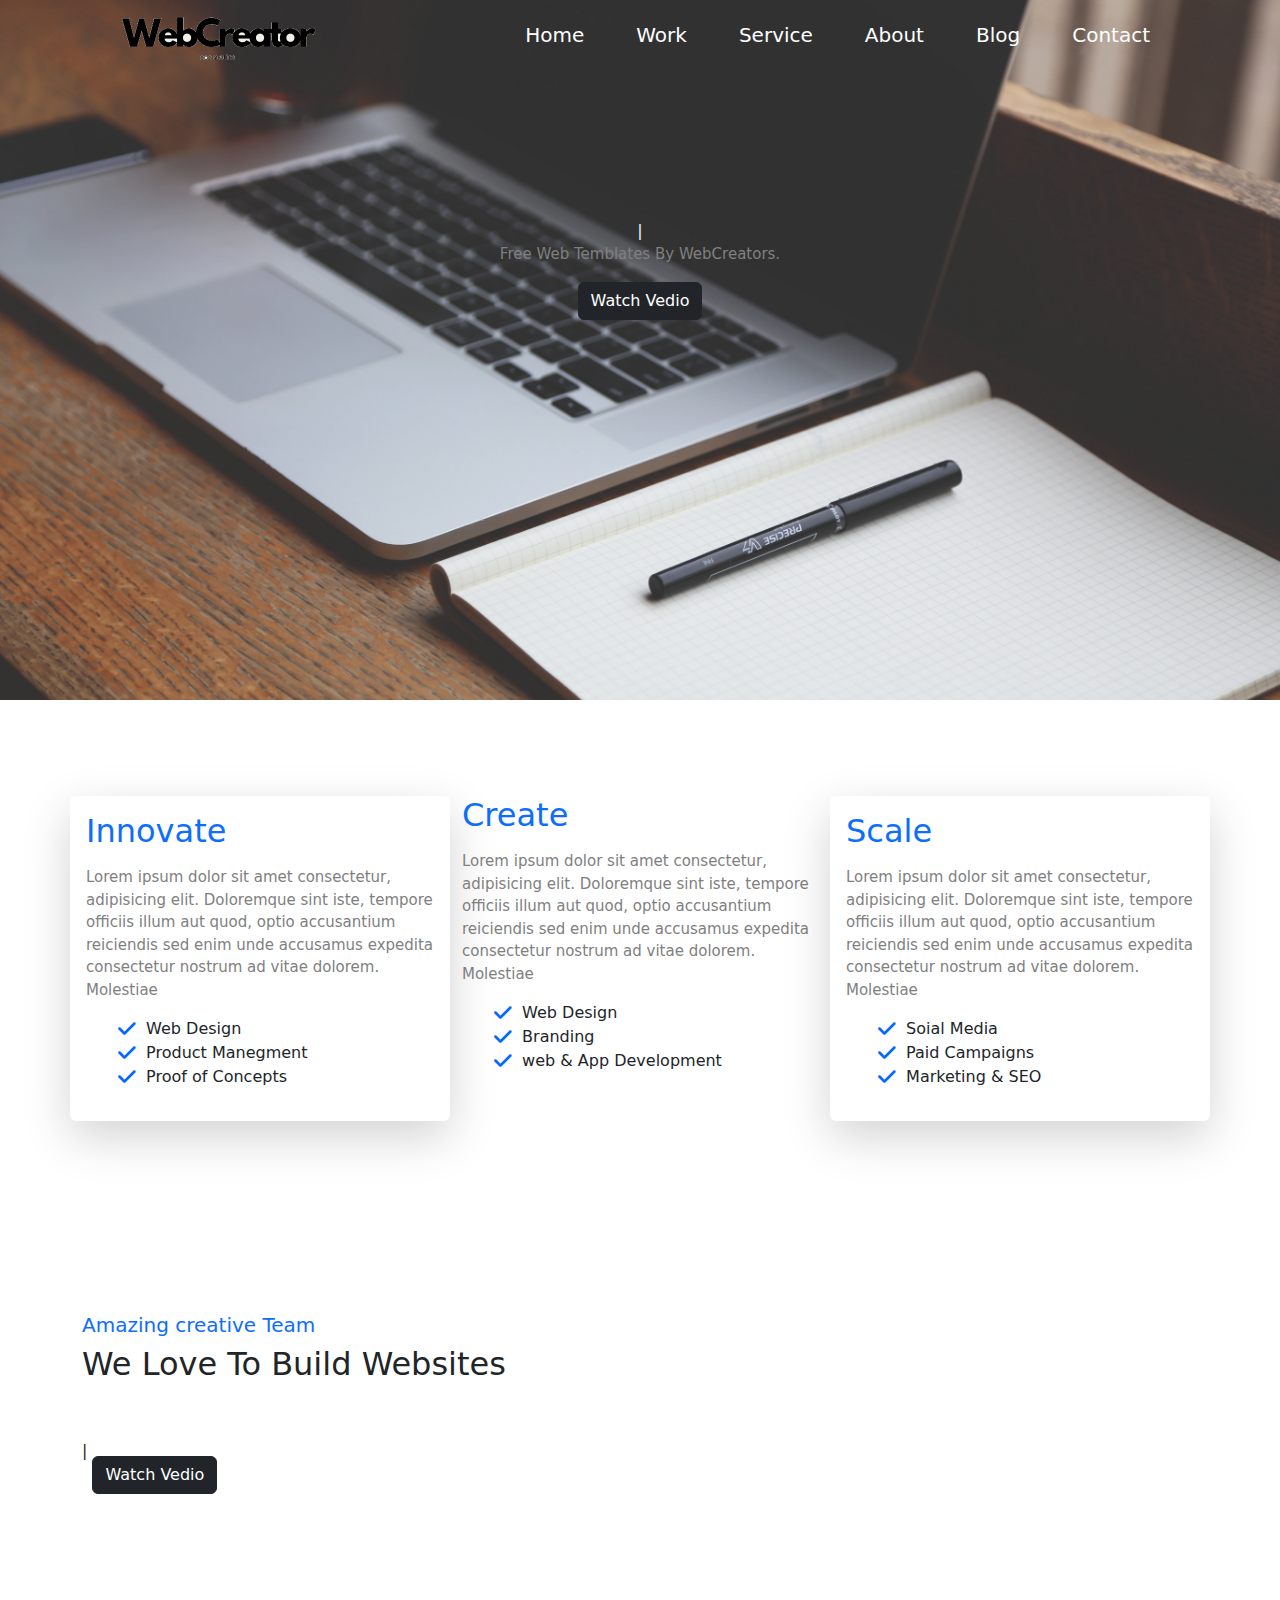
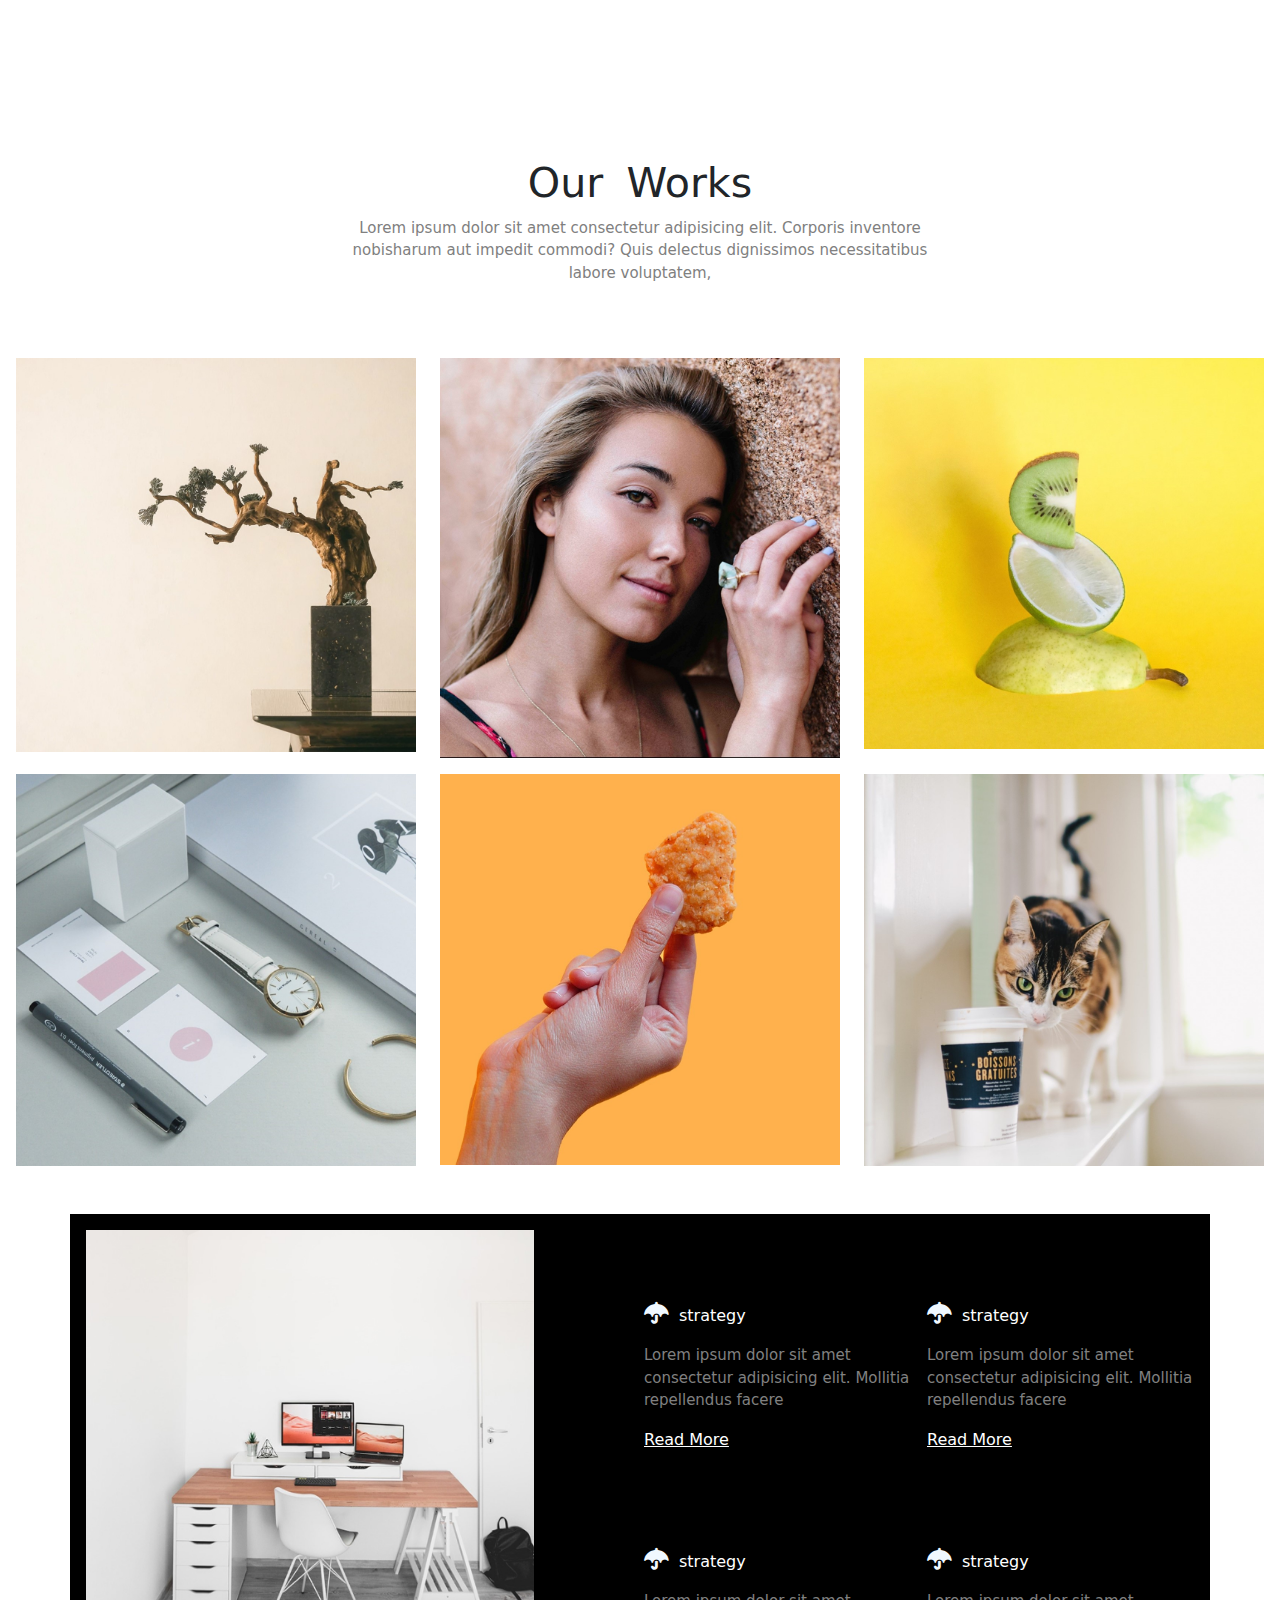
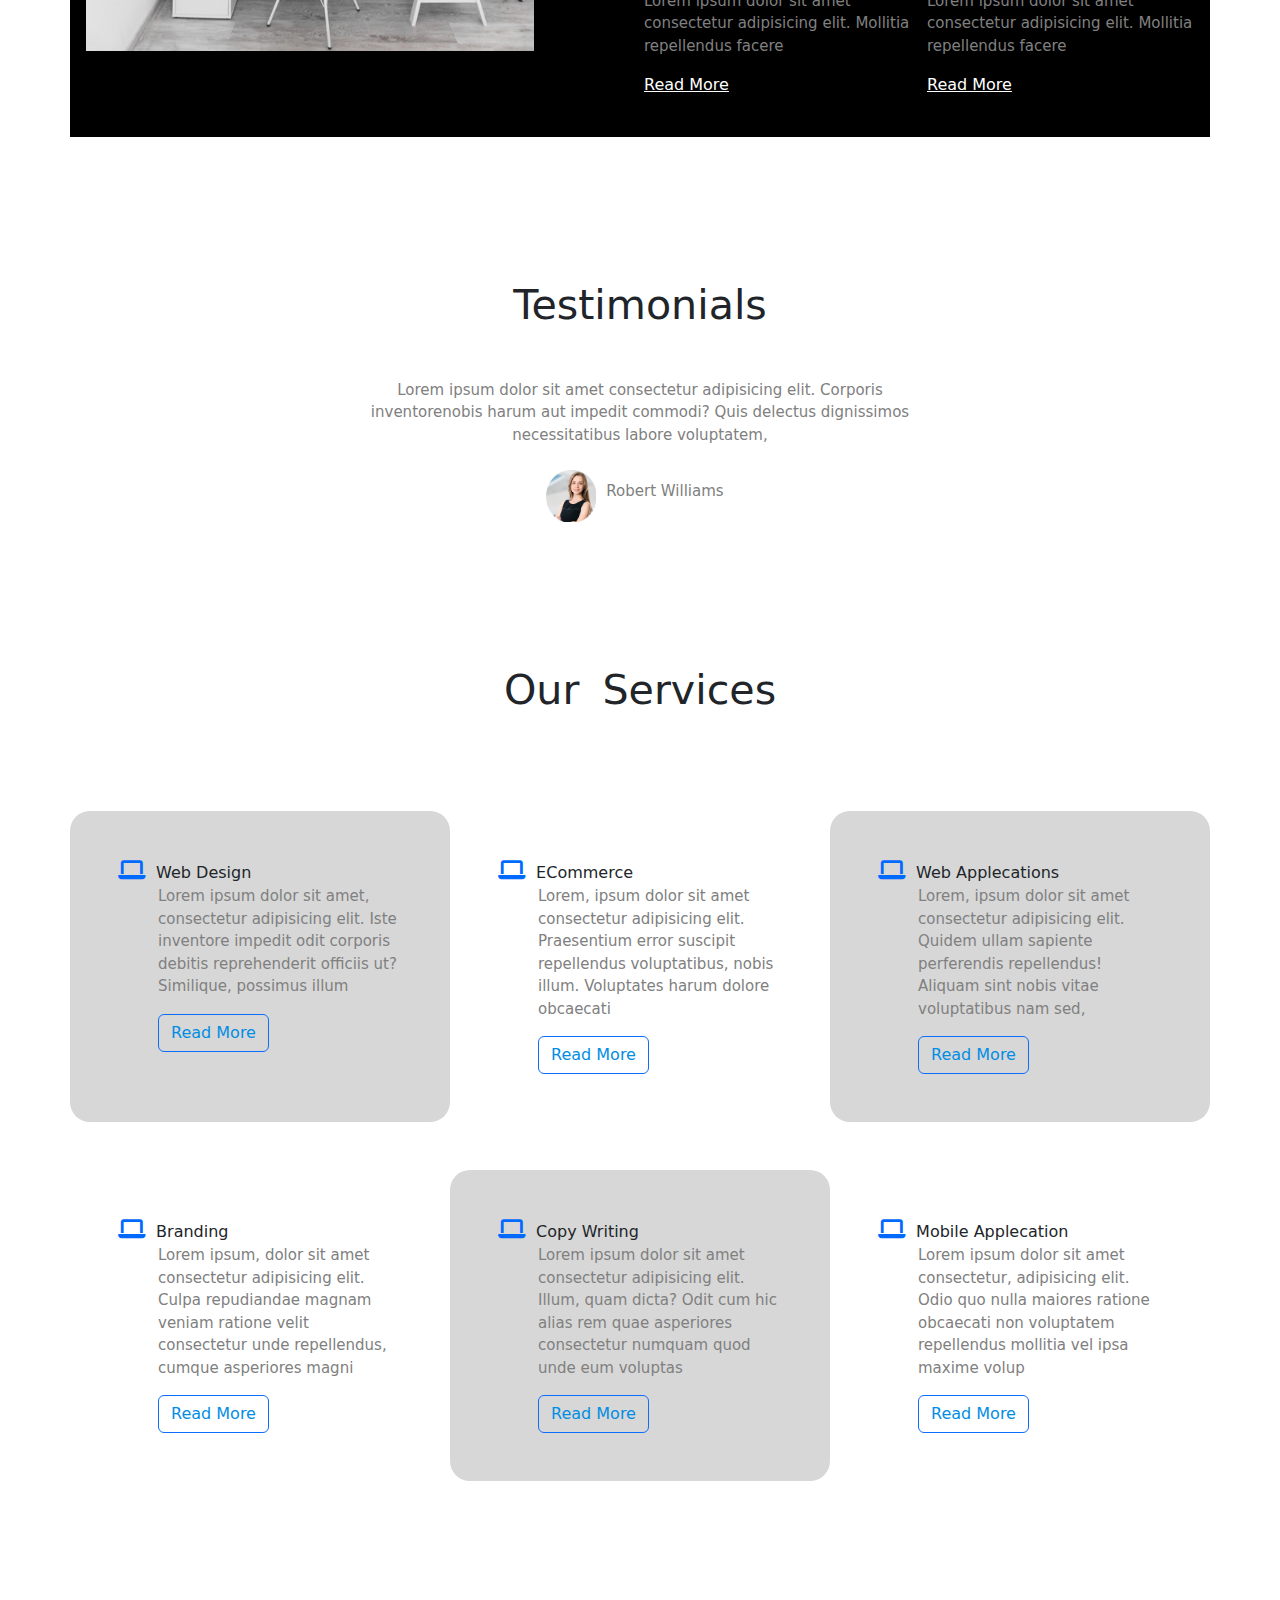
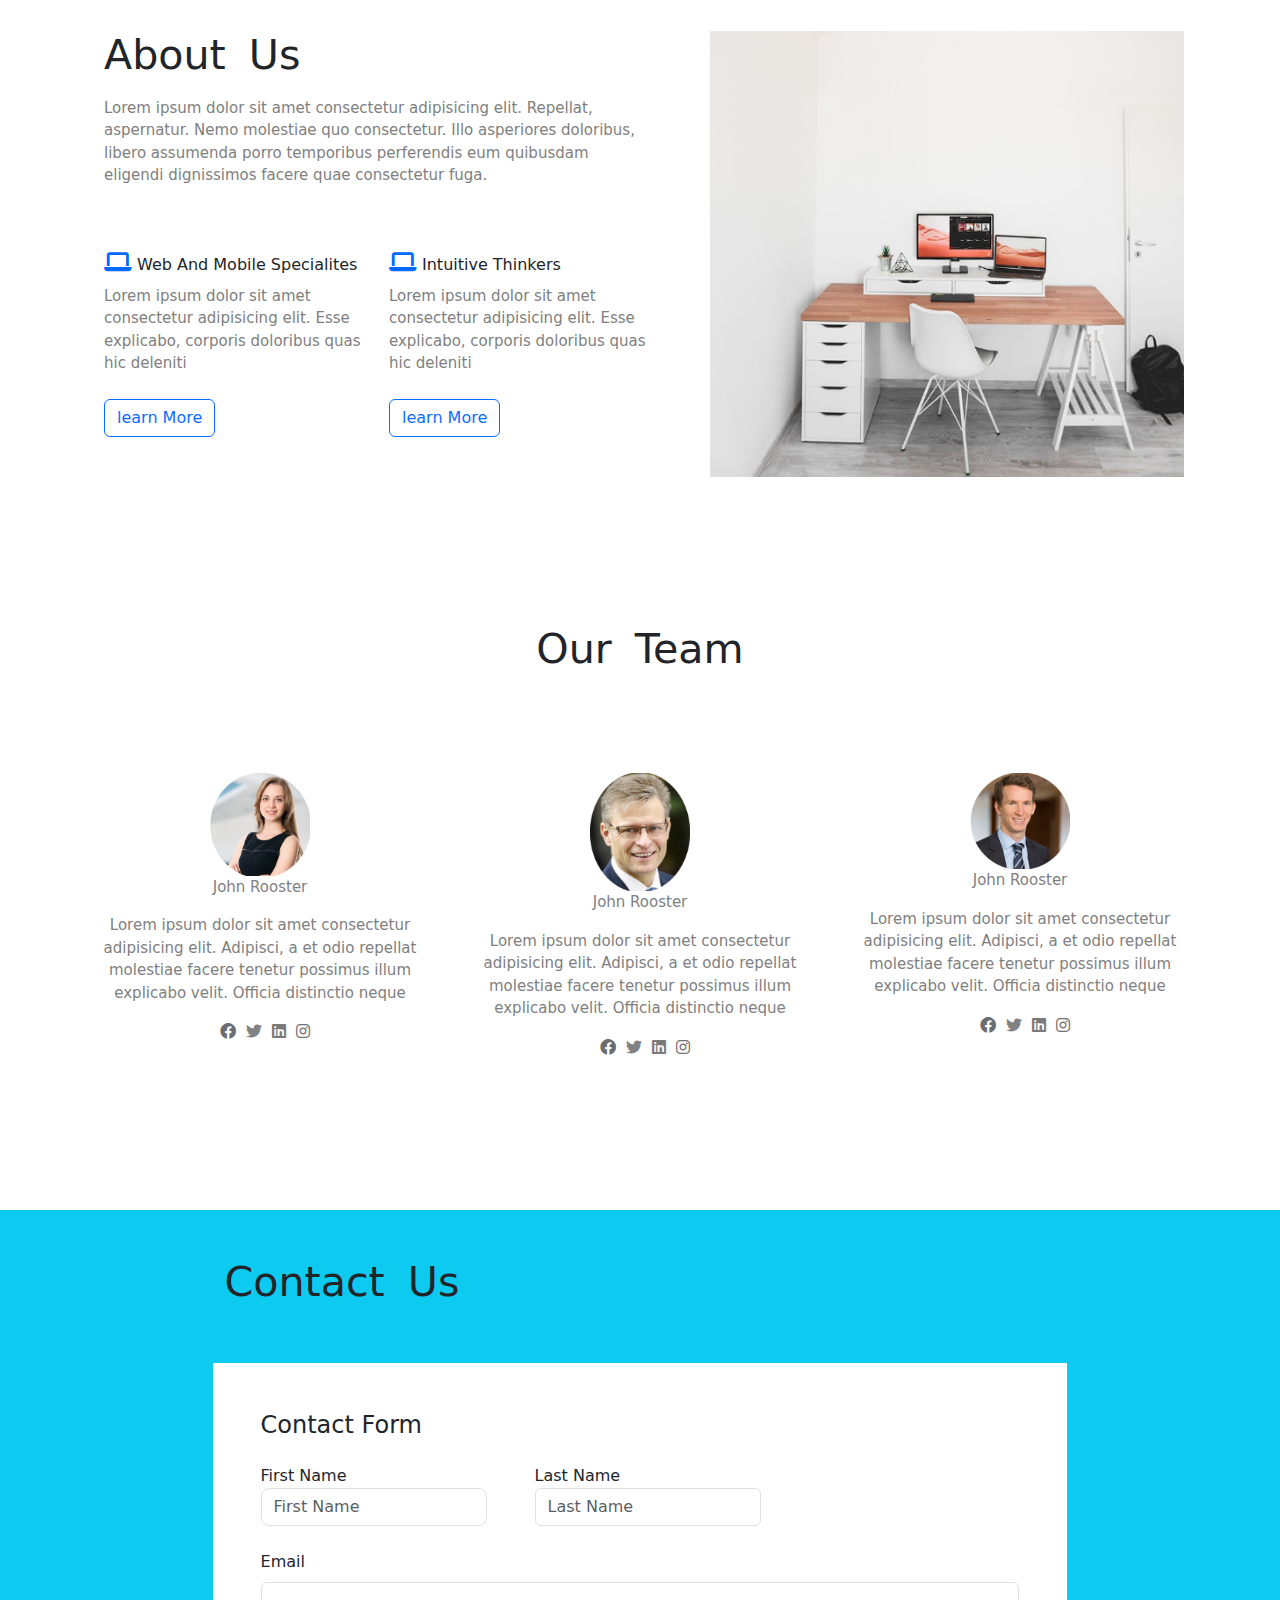
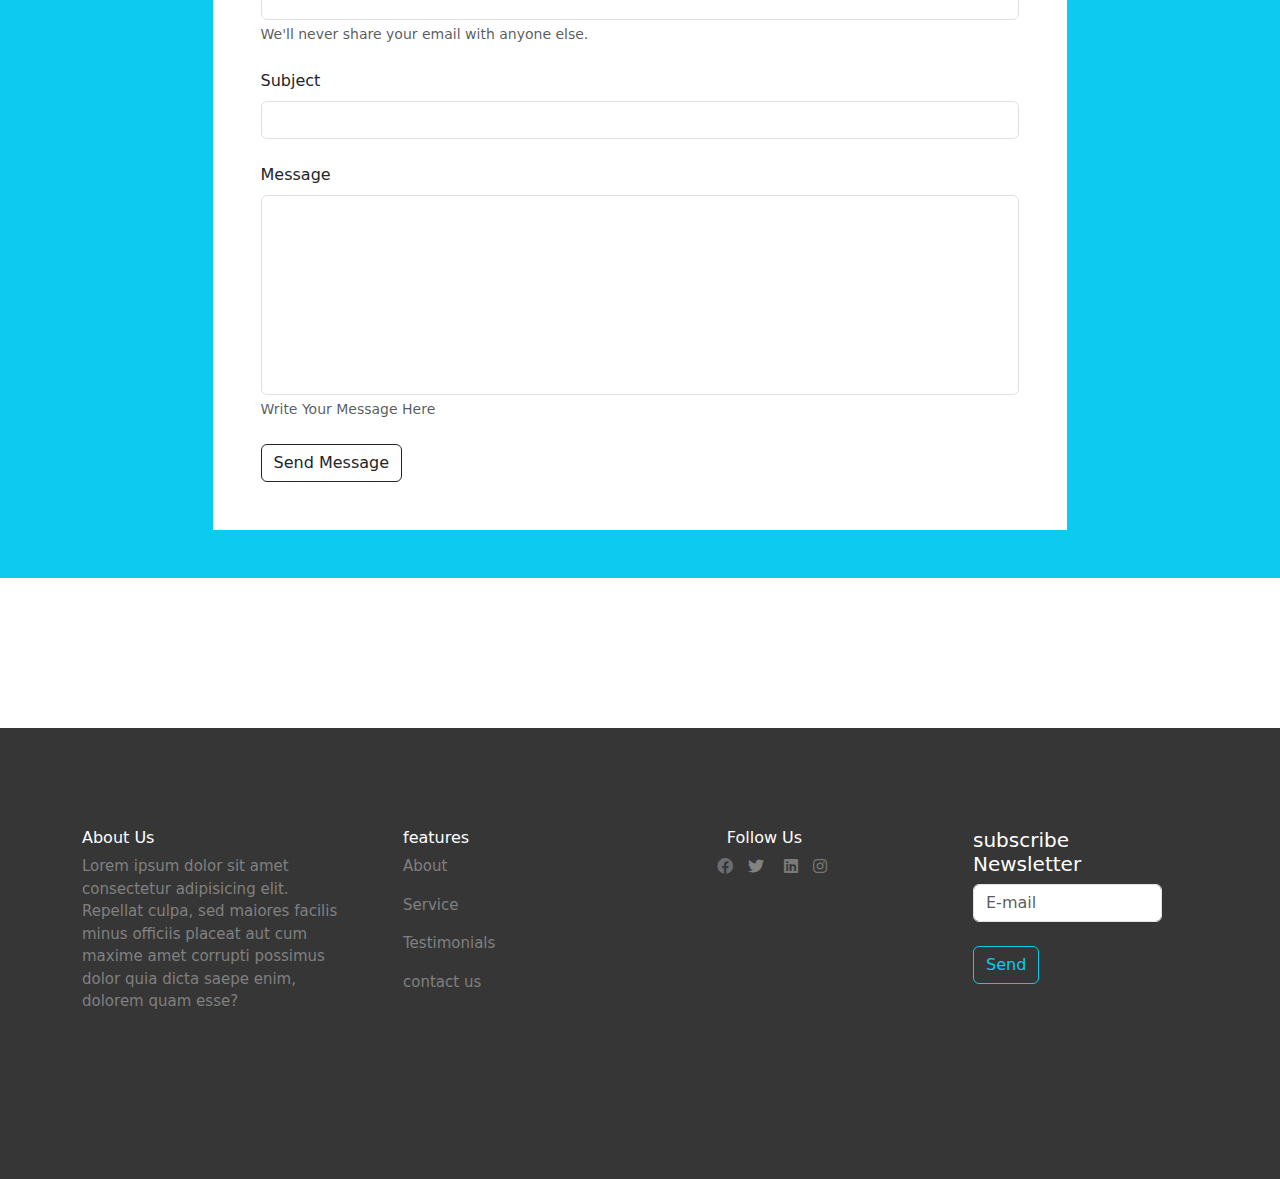
<file: index.html>
<!DOCTYPE html>
<html lang="en">
<head>
    <meta charset="utf-8">
    <meta name="viewport" content="width=device-width, initial-scale=1">
    <title>Website Builders</title>
    <link rel="preconnect" href="https://fonts.googleapis.com">
    <link rel="preconnect" href="https://fonts.gstatic.com" crossorigin>
    <link href="https://fonts.googleapis.com/css2?family=Jost:ital,wght@0,100..900;1,100..900&display=swap" rel="stylesheet">

    <!-- <script src="https://kit.fontawesome.com/44e6bb82f2.js" crossorigin="anonymous"></script> -->
    <link rel="stylesheet" href="css/animate.css">
    <link rel="stylesheet" href="css/style.css">
    <link rel="stylesheet" href="css/bootstrap.min.css">
    <link rel="stylesheet" href="fontawesome/fontawesome-free-6.4.2-web/css/all.css">
    
</head>
<body>
    <section class="background-nav bg-opacity-50 ">
        <div class="container">
            <nav class="navbar navbar-expand-lg  ">
                <div class="container-fluid">
                  <img src="imeges/mainLogo.png" alt="img" class="logo">
                  <button class="navbar-toggler" type="button" data-bs-toggle="collapse" data-bs-target="#navbarSupportedContent" aria-controls="navbarSupportedContent" aria-expanded="false" aria-label="Toggle navigation">
                    <span class="navbar-toggler-icon"></span>
                  </button>
                  <div class="collapse navbar-collapse" id="navbarSupportedContent">
                    <ul class="navbar-nav me-auto mb-2 mb-lg-0">

                    </ul>
                    <ul class="d-flex navbar-nav ms-auto mb-2 mb-lg-0">
                        <li class="nav-item ">
                            <a class="nav-link active mx-2 text-white fs-5" aria-current="page" href="#">Home</a>
                          </li>
                          <li class="nav-item">
                            <a class="nav-link mx-2 text-white fs-5" href="#">Work</a>
                          </li>
                          <li class="nav-item">
                            <a class="nav-link mx-2 text-white fs-5" href="#">Service</a>
                          </li>
                          <li class="nav-item">
                            <a class="nav-link mx-2 text-white fs-5" href="#">About</a>
                          </li>
                          <li class="nav-item">
                            <a class="nav-link mx-2 text-white fs-5" href="#">Blog</a>
                          </li>
                        <li class="nav-item">
                            <a class="nav-link mx-2 text-white fs-5" href="#">Contact</a>
                        </li>
                    </ul>
                  </div>
                </div>
              </nav>
        </div>

        <div class="my_margin top-text">
            <h1 class="typed-text" id="typed"></h1>
            <p class="typed-p">Free Web Temblates By WebCreators.</p>
            <button class="btn btn-dark  ">Watch Vedio</button>
        </div>
    </section>

    <section class="container mt-5 top-text ">
        <div class="row">
            <div class="col-lg-4 mt-5 shadow-lg p-3 mb-5 rounded mymargin col-md-6">
                <h2 class="text-primary">Innovate</h2>
                <p class="mt-3">Lorem ipsum dolor sit amet consectetur, adipisicing elit. Doloremque sint iste, tempore officiis 
                    illum aut quod, optio accusantium reiciendis sed enim unde accusamus expedita consectetur nostrum ad vitae dolorem. Molestiae</p>
                <ul type="none" class="mt-3">
                    <li><i class="fa-solid fa-check fa-lg"></i> <span>Web Design</span></li> 
                    <li><i class="fa-solid fa-check fa-lg"></i> <span>Product Manegment</span></li>
                    <li><i class="fa-solid fa-check fa-lg"></i> <span>Proof of Concepts</span></li>
                </ul>
            </div>
            <div class="col-lg-4  mt-5 mt-5 mymargin  col-md-6">
                <h2 class="text-primary">Create</h2>
                <p class="mt-3">Lorem ipsum dolor sit amet consectetur, adipisicing elit. Doloremque sint iste, tempore officiis illum
                     aut quod, optio accusantium reiciendis sed enim unde accusamus expedita consectetur nostrum ad vitae dolorem. Molestiae</p>
                <ul type="none" class="mt-3">
                    <li><i class="fa-solid fa-check fa-lg"></i> <span>Web Design</span></li>
                    <li><i class="fa-solid fa-check fa-lg"></i> <span>Branding</span></li>
                    <li><i class="fa-solid fa-check fa-lg"></i> <span>web & App Development</span></li>
                </ul>
            </div>
            <div class="col-lg-4  mt-5 mt-5 shadow-lg p-3 mb-5 rounded mymargin  col-md-6">
                <h2 class="text-primary">Scale</h2>
                <p class="mt-3">Lorem ipsum dolor sit amet consectetur, adipisicing elit. Doloremque sint iste, tempore officiis illum 
                    aut quod, optio accusantium reiciendis sed enim unde accusamus expedita consectetur nostrum ad vitae dolorem. Molestiae</p>
                <ul type="none" class="mt-3">
                    <li><i class="fa-solid fa-check fa-lg"></i> <span>Soial Media</span></li>
                    <li><i class="fa-solid fa-check fa-lg"></i> <span>Paid Campaigns</span></li>
                    <li><i class="fa-solid fa-check fa-lg"></i> <span>Marketing & SEO</span></li>
                </ul>
            </div>
        </div>
    </section>

    <div class="container py-5 top-text">
        <div class="row">
            <div class="col-lg-6 py-5">
                <div class="mt-5">
                    <h5 class="text-primary">Amazing creative Team</h5>
                    <h2>We Love To Build Websites</h2>
                    <p class="mt-4" id="typed6"> </p>
                    <button class="btn btn-dark mt-5 rounded-2">Watch Vedio</button>
                </div>
            </div>
            <div class="col-lg-6 ">
                <img src="imeges/laptob.jpg" alt="img" width="700px" class="img-fluid my_image wow slideInRight" data-wow-offset="10"  data-wow-iteration="10" data-wow-duration="3s">
                <!-- class="wow slideInLeft" data-wow-duration="2s" data-wow-delay="5s" -->
            </div>
        </div>
    </div>

    <div style="text-align: center;margin-top: 120px;" class="top-text mypadding">
        <h1>Our Works</h1>
        <p >Lorem ipsum dolor sit amet consectetur adipisicing elit. Corporis inventore nobisharum aut impedit
             commodi? Quis delectus dignissimos necessitatibus labore voluptatem, </p>
    </div>
    <section class="container-fluid my-5 px-3">
        <div class="row row-cols-md-1">
            <div class="col-lg-4 col-sm-6 col-md-6">
                <img src="imeges/im2.jpg" alt="img" class="img-fluid">
            </div>
            <div class="col-lg-4 col-sm-6 col-md-6">
                <img src="imeges/im3.jpg" alt="img"  class="img-fluid">
            </div>
            <div class="col-lg-4 col-sm-6 col-md-6">
                <img src="imeges/im4.jpg" alt="img" class="img-fluid">
            </div>
        </div>
        <div class="row mt-3 row-cols-md-1">
            <div class="col-lg-4 col-sm-6 col-md-6">
                <img src="imeges/im5.jpg" alt="img"  class="img-fluid">
            </div>
            <div class="col-lg-4 col-sm-6 col-md-6">
                <img src="imeges/im6.jpg" alt="img"  class="img-fluid">
            </div>
            <div class="col-lg-4 col-sm-6 col-md-6">
                <img src="imeges/im7.jpg" alt="img" class="img-fluid">
            </div>
        </div>
    </section>

    <section>
        <div class="container bg-black text-white py-3 px-3 mt-5 top-text ">
            <div class="row">
                <div class="col-lg-5">
                    <img src="imeges/im8.jpg" alt="img" class="img-fluid me-1">
                </div>
                <div class="col-lg-1">
                    <!-- spacer -->
                </div>
                <div class="col-lg-6">

                    <div class="row my-5">
                        <div class="col-6 py-4 px-1">
                            
                                <i class="fa-solid fa-umbrella" style="color: aliceblue; margin-right: 10px;"></i><span>strategy</span>
                                <p class="mt-3">Lorem ipsum dolor sit amet consectetur adipisicing elit. Mollitia repellendus facere</p>
                                <a href="#" class="text-white mt-3">Read More</a>
                            
                        </div>
                        <div class="col-6  py-4 px-1">
                            
                                <i class="fa-solid fa-umbrella" style="color: aliceblue; margin-right: 10px;"></i><span>strategy</span>
                                <p class="mt-3">Lorem ipsum dolor sit amet consectetur adipisicing elit. Mollitia repellendus facere</p>
                                <a href="#" class="text-white mt-3">Read More</a>
                            
                        </div>
                    </div>

                    <div class="row mt-5">
                        <div class="col-6  py-4 px-1">
                            
                                <i class="fa-solid fa-umbrella" style="color: aliceblue; margin-right: 10px;"></i><span>strategy</span>
                                <p class="mt-3">Lorem ipsum dolor sit amet consectetur adipisicing elit. Mollitia repellendus facere</p>
                                <a href="#" class="text-white mt-3">Read More</a>
                            
                        </div>
                        <div class="col-6  py-4 px-1">
                            
                                <i class="fa-solid fa-umbrella" style="color: aliceblue; margin-right: 10px;"></i><span>strategy</span>
                                <p class="mt-3">Lorem ipsum dolor sit amet consectetur adipisicing elit. Mollitia repellendus facere</p>
                                <a href="#" class="text-white mt-3">Read More</a>
                            
                        </div>
                    </div>

                </div>
            </div>
        </div>
    </section>


    <div class="my-5 py-5 testimonials mypadding top-text">
        <h1 class="my-5">Testimonials</h1>
        <p>Lorem ipsum dolor sit amet consectetur adipisicing elit. Corporis inventorenobis harum aut impedit
             commodi? Quis delectus dignissimos necessitatibus labore voluptatem, </p>
        <div class="d-flex justify-content-center mt-4">
            <img src="imeges/pr11.jpg" alt="img" width="50px" >
            <p style="margin: 10px 10px;">Robert Williams</p>
        </div>
    </div>
    <section class="container mt-5 b top-text ">
        <h1 class="my-5 text-center py-5">Our Services</h1>
        <div class="row mt-5">
            <div class="col-lg-4 col-sm-6 py-5 px-5 bg-gray mymargin col-md-6 ">
                <i class="fa-solid fa-laptop"></i> <span>Web Design</span>
                <p>Lorem ipsum dolor sit amet, consectetur adipisicing elit. Iste inventore impedit odit corporis debitis reprehenderit officiis ut? Similique, possimus illum</p>
                <a href="#" class="btn btn-outline-primary">Read More</a>
            </div>
            <div class="col-lg-4 col-sm-6 py-5 px-5 mymargin col-md-6 ">
                <i class="fa-solid fa-laptop"></i> <span>ECommerce</span>
                <p>Lorem, ipsum dolor sit amet consectetur adipisicing elit. Praesentium error suscipit repellendus voluptatibus, nobis illum. Voluptates harum dolore obcaecati</p>
                <a href="#" class="btn btn-outline-primary">Read More</a>
            </div>
            <div class="col-lg-4 col-sm-6 py-5 px-5 bg-gray mymargin col-md-6">
                <i class="fa-solid fa-laptop"></i> <span>Web Applecations</span>
                <p>Lorem, ipsum dolor sit amet consectetur adipisicing elit. Quidem ullam sapiente perferendis repellendus! Aliquam sint nobis vitae voluptatibus nam sed, </p>
                <a href="#" class="btn btn-outline-primary">Read More</a>
            </div>
        </div>
        <div class="row mt-5">
            <div class="col-lg-4 col-sm-6 py-5 px-5 mymargin col-md-6">
                <i class="fa-solid fa-laptop"></i> <span>Branding</span>
                <p>Lorem ipsum, dolor sit amet consectetur adipisicing elit. Culpa repudiandae magnam veniam ratione velit consectetur unde repellendus, cumque asperiores magni </p>
                <a href="#" class="btn btn-outline-primary">Read More</a>
            </div>
            <div class="col-lg-4 col-sm-6 py-5 px-5 bg-gray mymargin col-md-6">
                <i class="fa-solid fa-laptop"></i> <span>Copy Writing</span>
                <p>Lorem ipsum dolor sit amet consectetur adipisicing elit. Illum, quam dicta? Odit cum hic alias rem quae asperiores consectetur numquam quod unde eum voluptas </p>
                <a href="#" class="btn btn-outline-primary">Read More</a>
            </div>
            <div class="col-lg-4 col-sm-6 py-5 px-5 mymargin col-md-6">
                <i class="fa-solid fa-laptop"></i> <span>Mobile Applecation</span>
                <p>Lorem ipsum dolor sit amet consectetur, adipisicing elit. Odio quo nulla maiores ratione obcaecati non voluptatem repellendus mollitia vel ipsa maxime volup</p>
                <a href="#" class="btn btn-outline-primary">Read More</a>
            </div>
        </div>
    </section>
    <div class="container me-5 my_margin top-text new_span">
        <div class="row">
            <div class="col-lg-6">
                <div>
                    <h1>About Us</h1>
                    <p class="my-3">Lorem ipsum dolor sit amet consectetur adipisicing elit. Repellat, aspernatur. Nemo molestiae quo consectetur. Illo asperiores doloribus, libero assumenda porro temporibus perferendis eum quibusdam eligendi dignissimos facere quae consectetur fuga.</p>
                </div>
                <div class="row my_margin">
                    <div class="col-6  mt-5 newMargin">
                        <div>
                            
                            <i class="fa-solid fa-laptop"></i><span>Web And Mobile Specialites</span>
                            <p class=" mt-2">Lorem ipsum dolor sit amet consectetur adipisicing elit.
                                 Esse explicabo, corporis doloribus quas hic deleniti</p>
                            <a href="#" class="btn btn-outline-primary mt-2">learn More</a>
                        </div> 
                    </div>
                    <div class="col-6 mt-5">
                        <div>
                            <i class="fa-solid fa-laptop"></i><span>Intuitive Thinkers</span>
                            <p class=" mt-2">Lorem ipsum dolor sit amet consectetur adipisicing elit.
                                 Esse explicabo, corporis doloribus quas hic deleniti</p>
                            <a href="#" class="btn btn-outline-primary  mt-2">learn More</a>
                        </div>
                    </div>
                </div>
            </div>
            <div class="col-lg-6 px-5">
                <img src="imeges/im8.jpg" alt="img" class="img-fluid top-margin">
            </div>
        </div>
    </div>
    <section class="container ourteam_section top-text">
        <h1 class=" py-5 my_margin">Our Team</h1>
        <div class="row">
            <div class="col-lg-4">
                <img src="imeges/pr11.jpg" alt="img" class="mywidth" width="100px">
                <p>John Rooster</p>
                <p>Lorem ipsum dolor sit amet consectetur adipisicing elit. Adipisci, a et odio repellat molestiae facere tenetur possimus illum explicabo velit. Officia distinctio neque </p>
                <i class="fa-brands fa-facebook" style="color: #6b6d70;"></i><span><i class="fa-brands fa-twitter" style="color: #828282;"></i></span><span><i class="fa-brands fa-linkedin" style="color: #7a7a7a;"></i></span><span><i class="fa-brands fa-instagram" style="color: #757575;"></i></span>
            </div>
            <div class="col-lg-4">
                <img src="imeges/pr22.jpg" alt="img" class="mywidth top-margin" width="100px">
                <p>John Rooster</p>
                <p>Lorem ipsum dolor sit amet consectetur adipisicing elit. Adipisci, a et odio repellat molestiae facere tenetur possimus illum explicabo velit. Officia distinctio neque </p>
                <i class="fa-brands fa-facebook" style="color: #6b6d70;"></i><span><i class="fa-brands fa-twitter" style="color: #828282;"></i></span><span><i class="fa-brands fa-linkedin" style="color: #7a7a7a;"></i></span><span><i class="fa-brands fa-instagram" style="color: #757575;"></i></span>
            </div>
            <div class="col-lg-4">
                <img src="imeges/pr33.jpg" alt="img" class="mywidth top-margin" width="100px">
                <p>John Rooster</p>
                <p>Lorem ipsum dolor sit amet consectetur adipisicing elit. Adipisci, a et odio repellat molestiae facere tenetur possimus illum explicabo velit. Officia distinctio neque </p>
                <i class="fa-brands fa-facebook" style="color: #6b6d70;"></i><span><i class="fa-brands fa-twitter" style="color: #828282;"></i></span><span><i class="fa-brands fa-linkedin" style="color: #7a7a7a;"></i></span><span><i class="fa-brands fa-instagram" style="color: #757575;"></i></span>
            </div>
        </div>
    </section>

    <section class="bg-info top-text">
        <div class="container py-5 d-lg-flex justify-content-center my_margin ">
            <div class="row">
                <h1>Contact Us</h1>
                <div class="col-lg-12 bg-white px-5 py-5 mt-5 myform ">
                    <h4 class="mb-4">Contact Form</h4>
                    <form >
                        <div class="d-inline-flex flex-row justify-content-center mb-4">
                            <div class="me-5 ">
                                <label for="fname">First Name</label>
                                <input type="text" name="fname" class="form-control rounded-3" id="fname" placeholder="First Name">
                            </div>
                            <div class="">
                                <label for="lname">Last Name</label>
                                <input type="text" name="lname" class="form-control" id="lname" placeholder="Last Name">
                            </div>
                        </div>

                        <div class="mb-4 d-block">
                          <label for="exampleInputEmail1" class="form-label">Email</label>
                          <input type="email" class="form-control" id="exampleInputEmail1" aria-describedby="emailHelp">
                          <div id="emailHelp" class="form-text">We'll never share your email with anyone else.</div>
                        </div>
                        <div class="mb-4">
                          <label for="exampleInputPassword1" class="form-label">Subject</label>
                          <input type="text" class="form-control" id="exampleInputPassword1">
                        </div>
                        <div class="mb-4">
                            <label for="Message" class="form-label">Message</label><br>
                            <input type="text" name="Message" class="form-control input" id="Message">
                            <div id="emailHelp" class="form-text">Write Your Message Here</div>
                        </div>
 
                        <button type="submit" class="btn btn-outline-dark">Send Message</button>
                      </form>
                </div>
            </div>
        </div>
    </section>

    <footer class="px-5 my_margin top-text marg">
        <div class="container">
            <div class="row">
                <div class="col-lg-3 pe-3">
                    <h6>About Us</h6>
                    <p>Lorem ipsum dolor sit amet consectetur adipisicing elit. Repellat culpa, 
                        sed maiores facilis minus officiis placeat aut cum maxime amet corrupti 
                        possimus dolor quia dicta saepe enim, dolorem quam esse?</p>   
                </div>
                <div class="col-lg-3 ps-5 top-margin">
                    <h6>features</h6>
                    <p>About</p>
                    <p>Service</p>
                    <p>Testimonials</p>
                    <p>contact us</p>
                </div>
                <div class="col-lg-3 text-center pe-5 top-margin">
                    <h6>Follow Us</h6>
                    <i class="fa-brands fa-facebook" style="color: #6b6d70;"></i><span><i class="fa-brands fa-twitter" style="color: #828282;"></i></span><span>
                        <i class="fa-brands fa-linkedin" style="color: #7a7a7a;"></i></span><span><i class="fa-brands fa-instagram" style="color: #757575;"></i></span>
                </div>
                <div class="col-lg-3 px-5 top-margin">
                    <h5>subscribe Newsletter</h5>
                    <input type="email" name="email" class="form-control" id="email" placeholder="E-mail" ><br>
                    <button class="btn btn-outline-info">Send</button>
                </div>
            </div>
        </div>

    </footer>
    <script src="js/wow.min.js"></script>
    <!-- <script src="https://unpkg.com/typed.js@2.1.0/dist/typed.umd.js"></script> -->
    <script src="js/typed.umd.js"></script>
    <script src="js/bootstrap.bundle.min.js"></script>
    
    <script>
        new WOW().init();
        // wow = new WOW()
        // wow.init();

        let typed = new Typed("#typed", {
            strings: [' We Love To Build Websites`'],
            typeSpeed: 50,
            backSpeed: 0,
            backDelay: 500,
            startDelay: 1000,
            loop: false,
        });
        let typed6 = new Typed('#typed6', {
            strings: [` We Love To Build Websites Lorem ipsum dolor sit, 
                        amet consectetur adipisicing elit. Nam sunt nulla culpa itaque,
                        atque assumenda, quas totam magnam sed aperiam officia 
                        qui molestias ipsam deserunt quia dolor omnis, blanditiis undo`,`Free Web Temblates By WebCreator Lorem ipsum dolor,
                        sit amet consectetur adipisicing elit. Optio a amet dolores consequatur doloremque reiciendis quasi,
                        explicabo aliquam, rem atque quia soluta ratione porro, eligendi magnam voluptate voluptatem reprehenderit sapiente?`],
            typeSpeed: 20,
            backSpeed: 0,
            loop: true
        });
    </script>
</body>
</html>
</file>
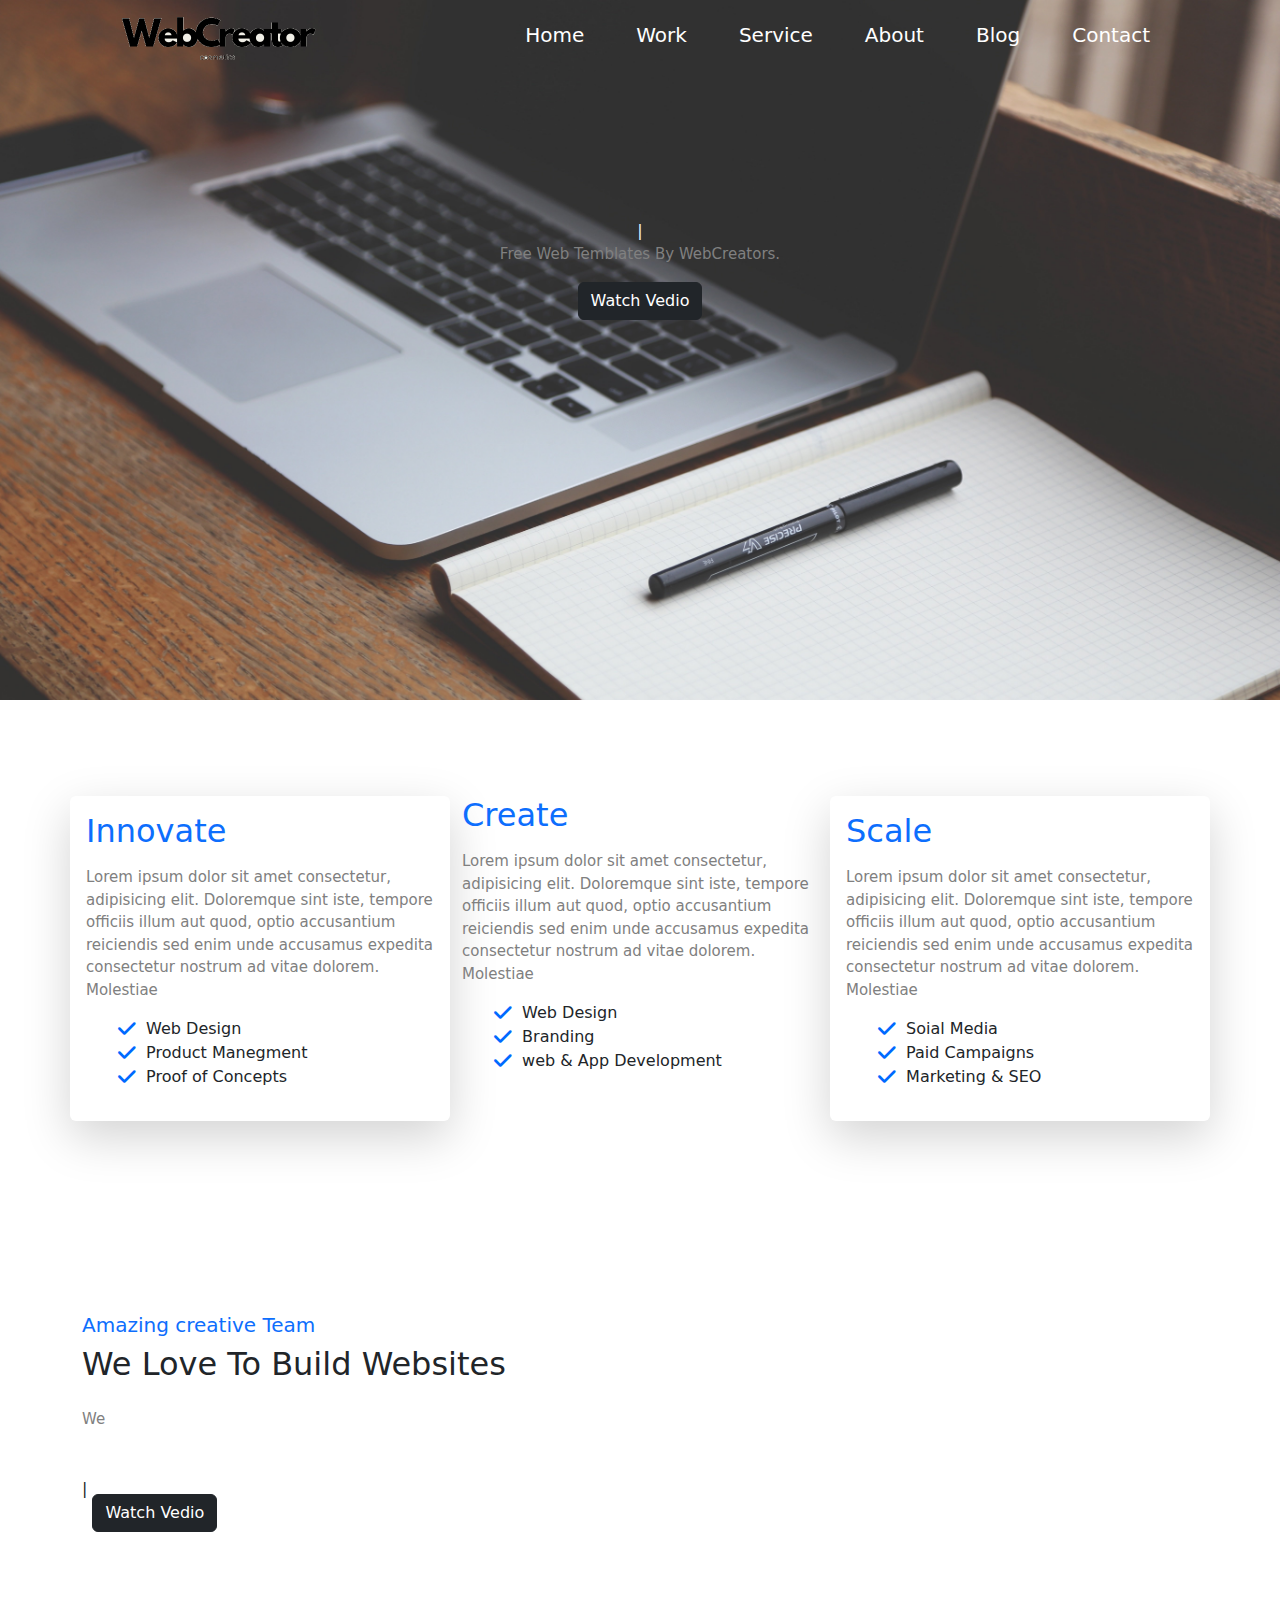
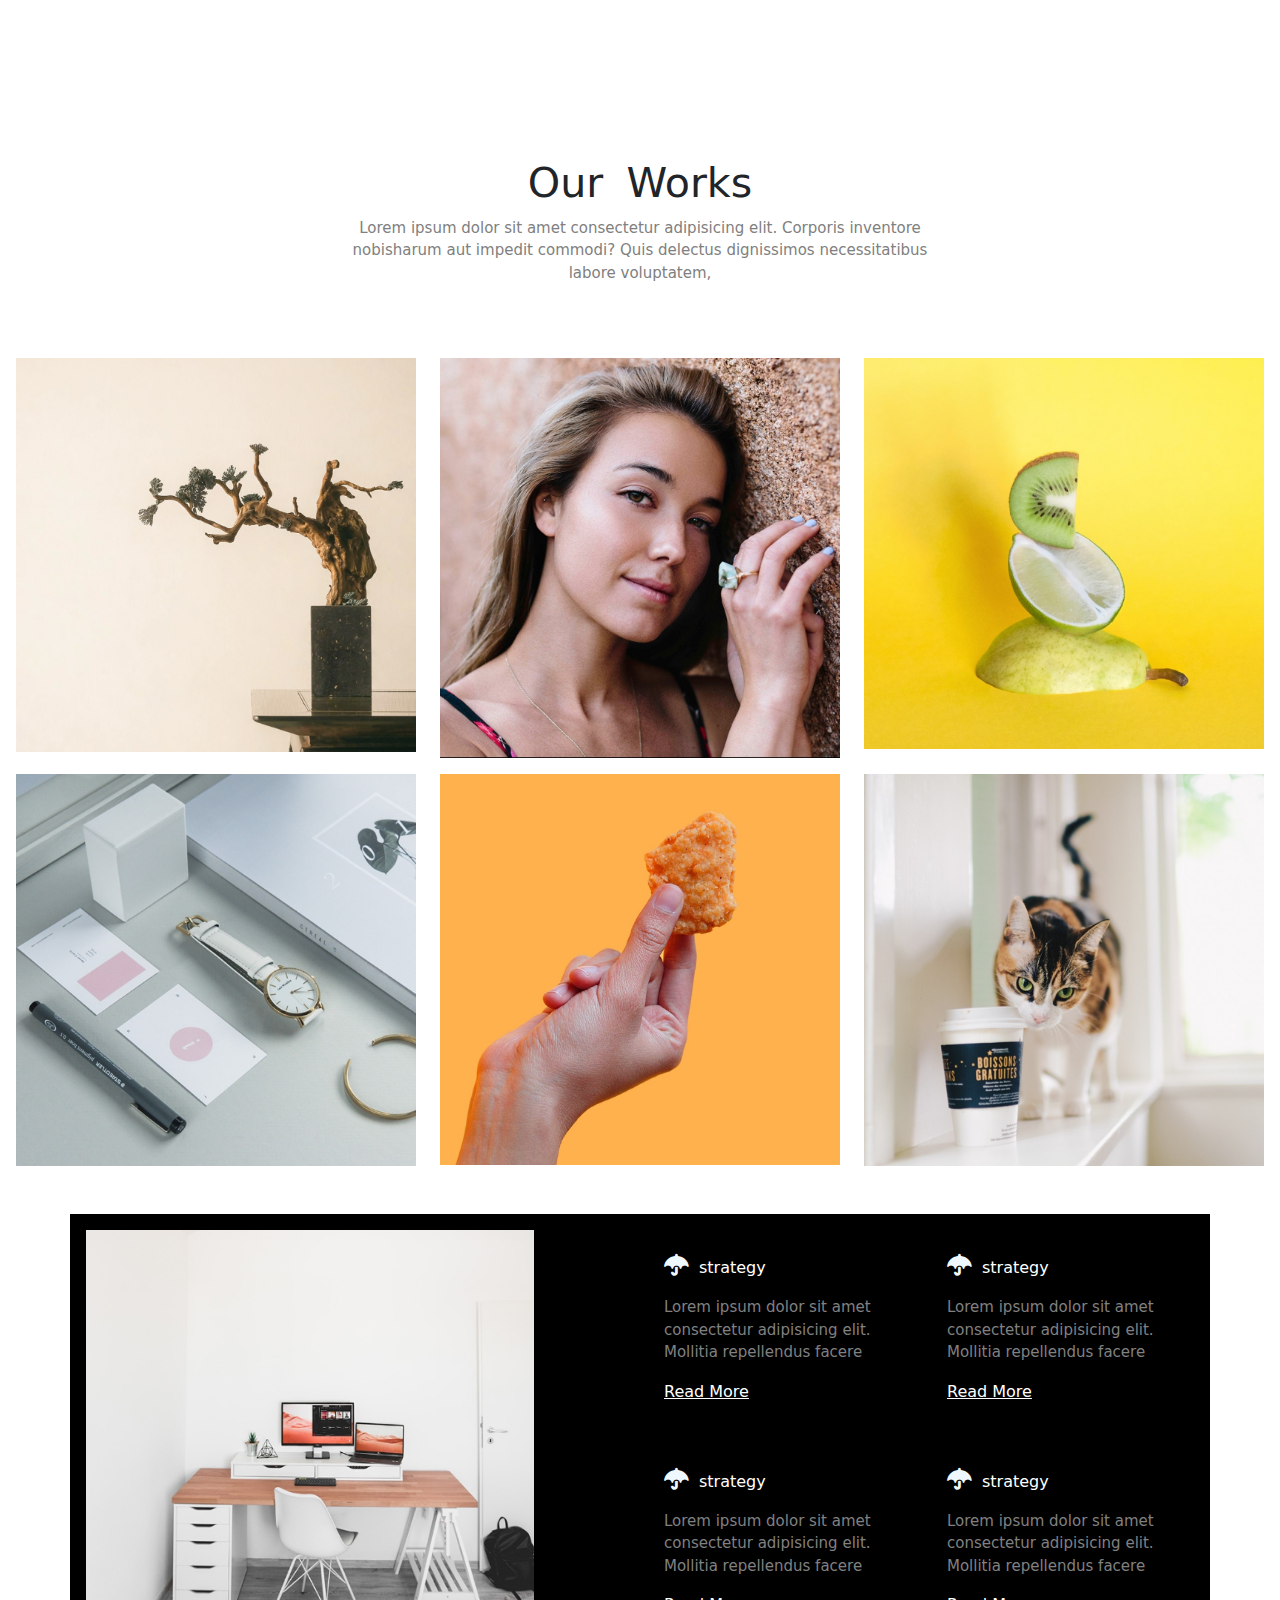
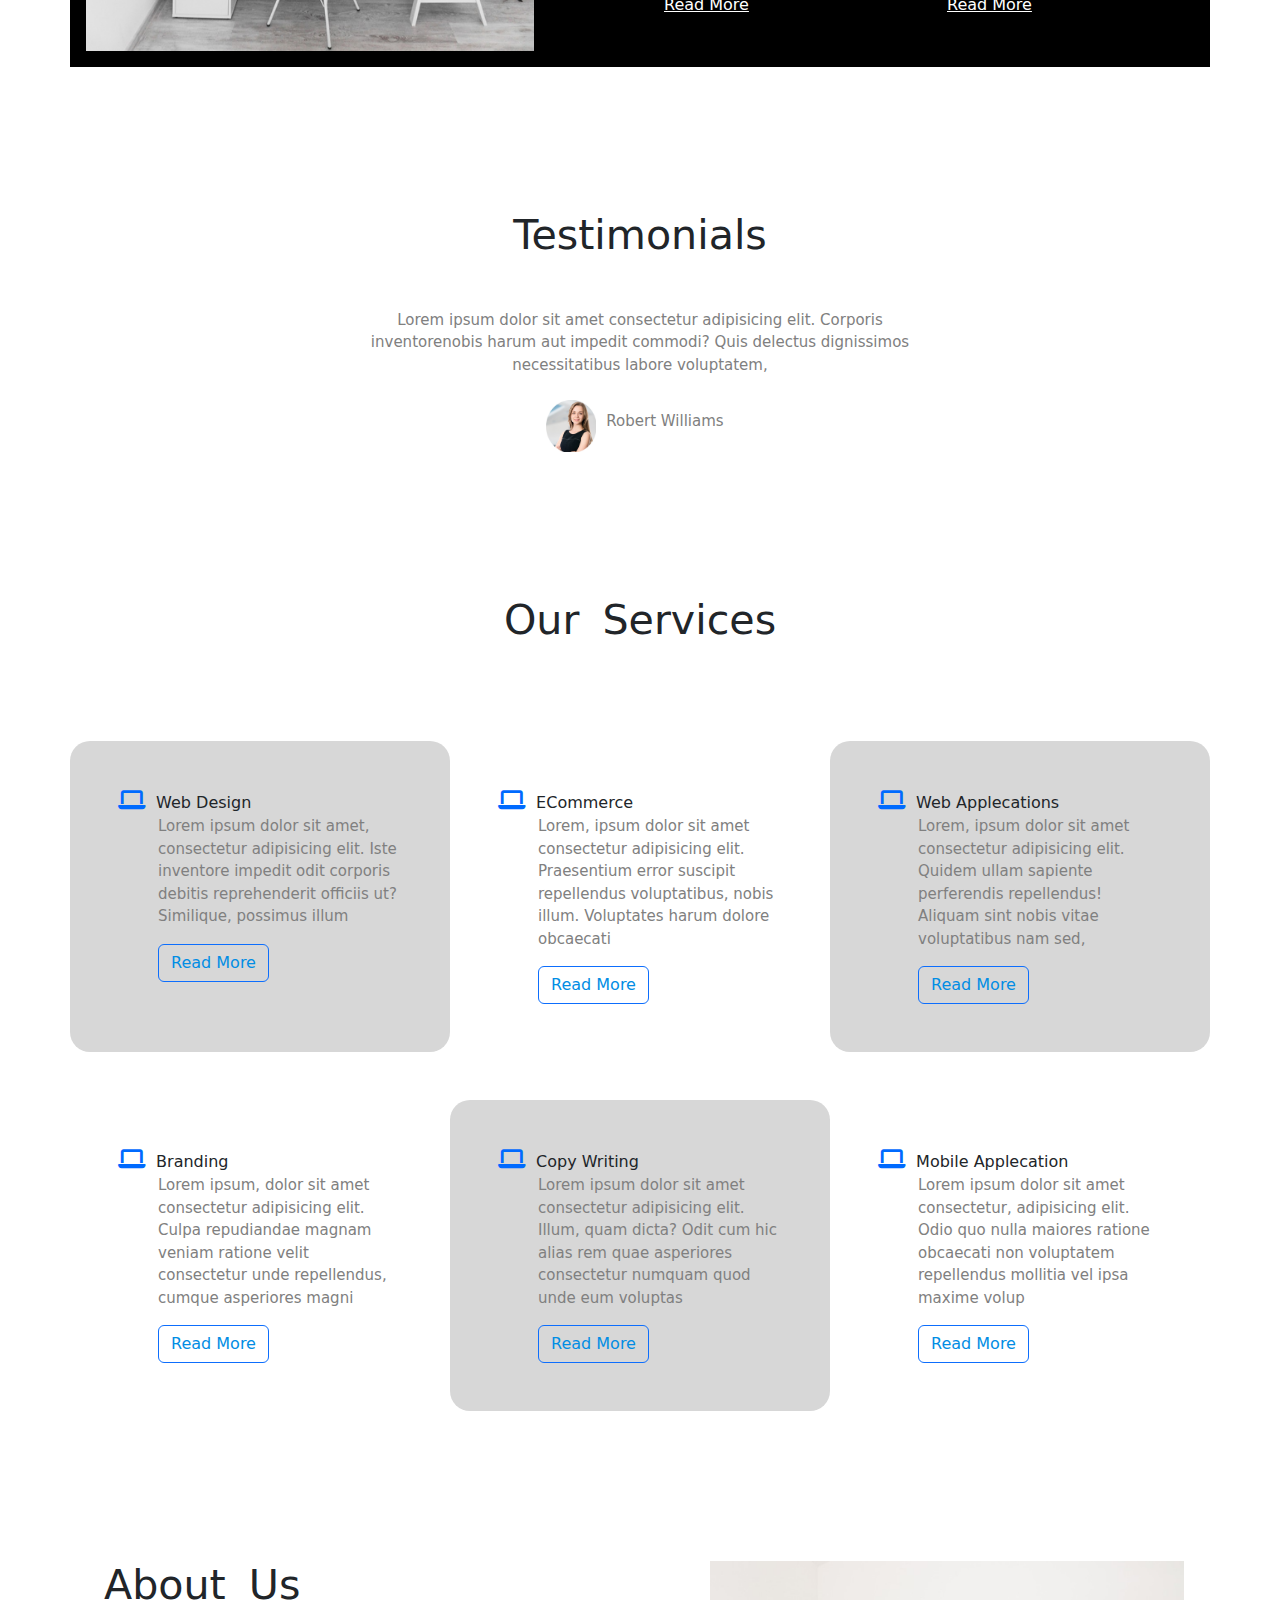
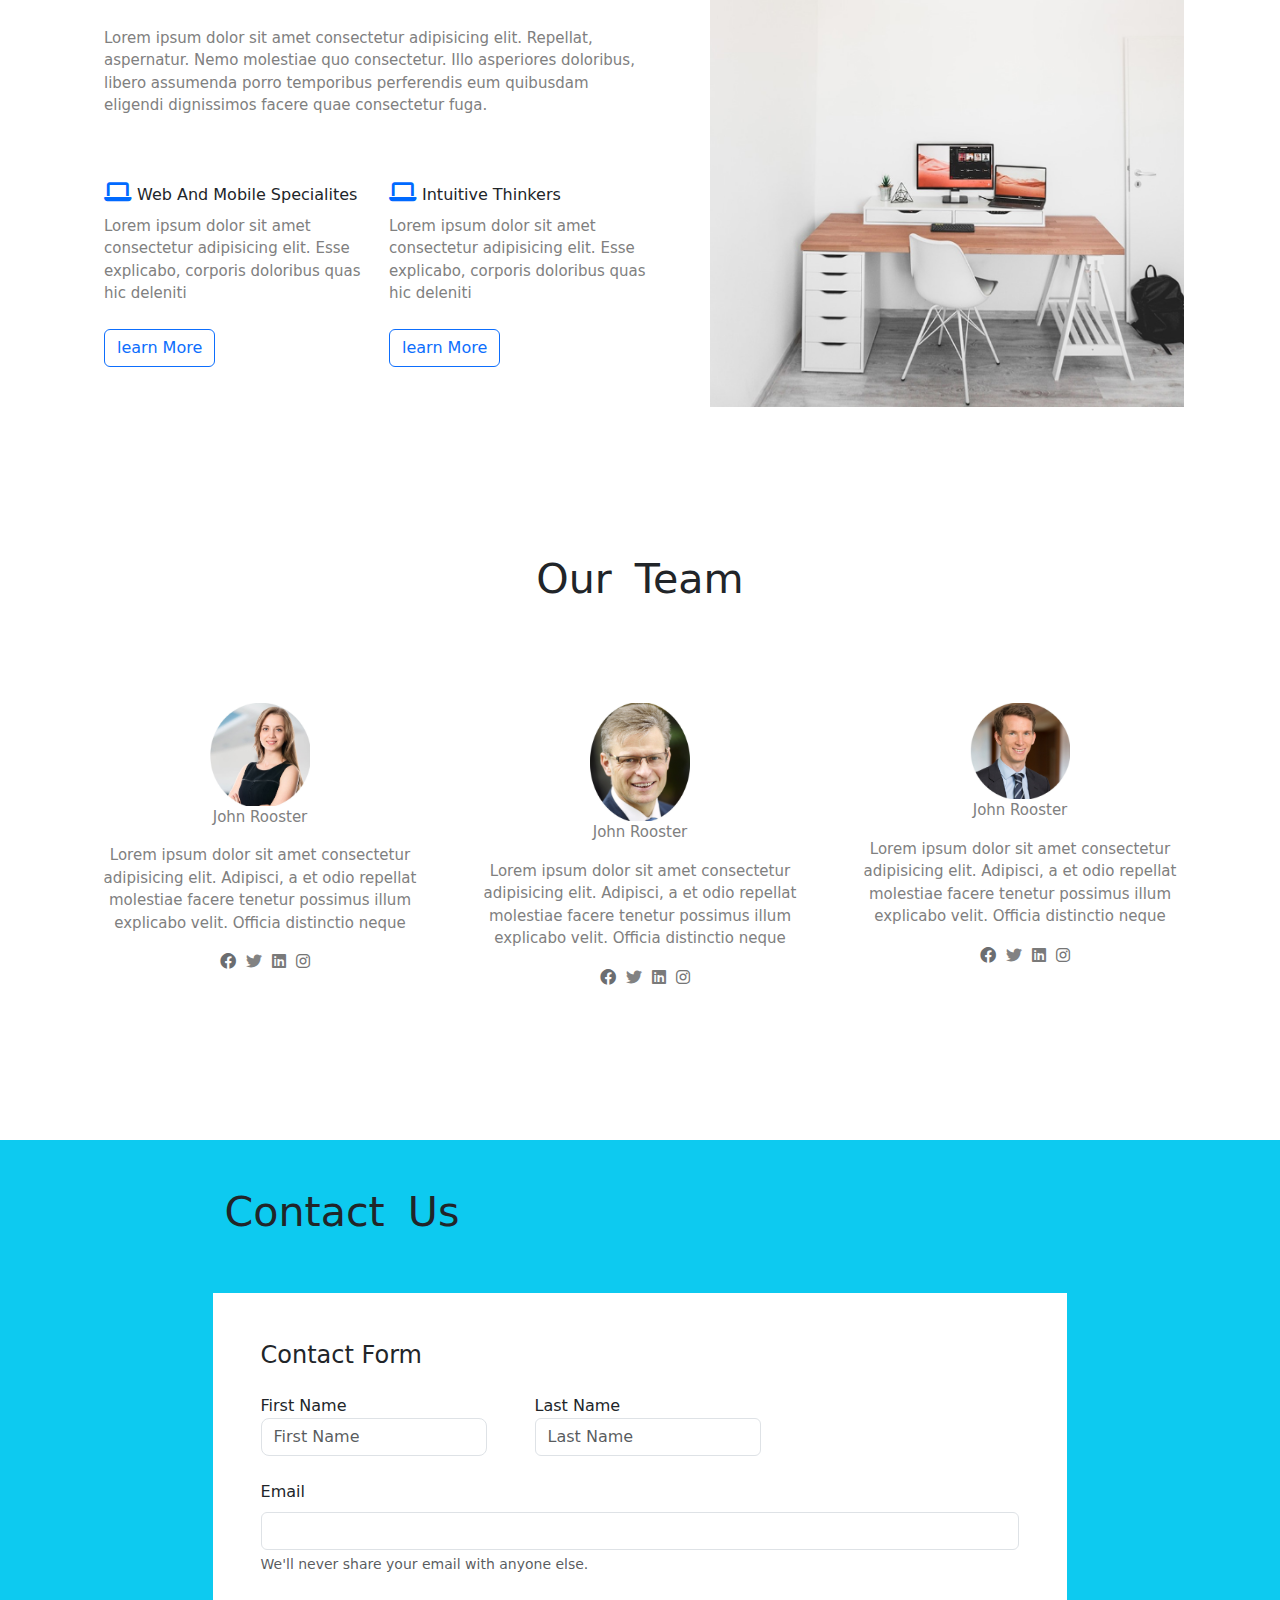
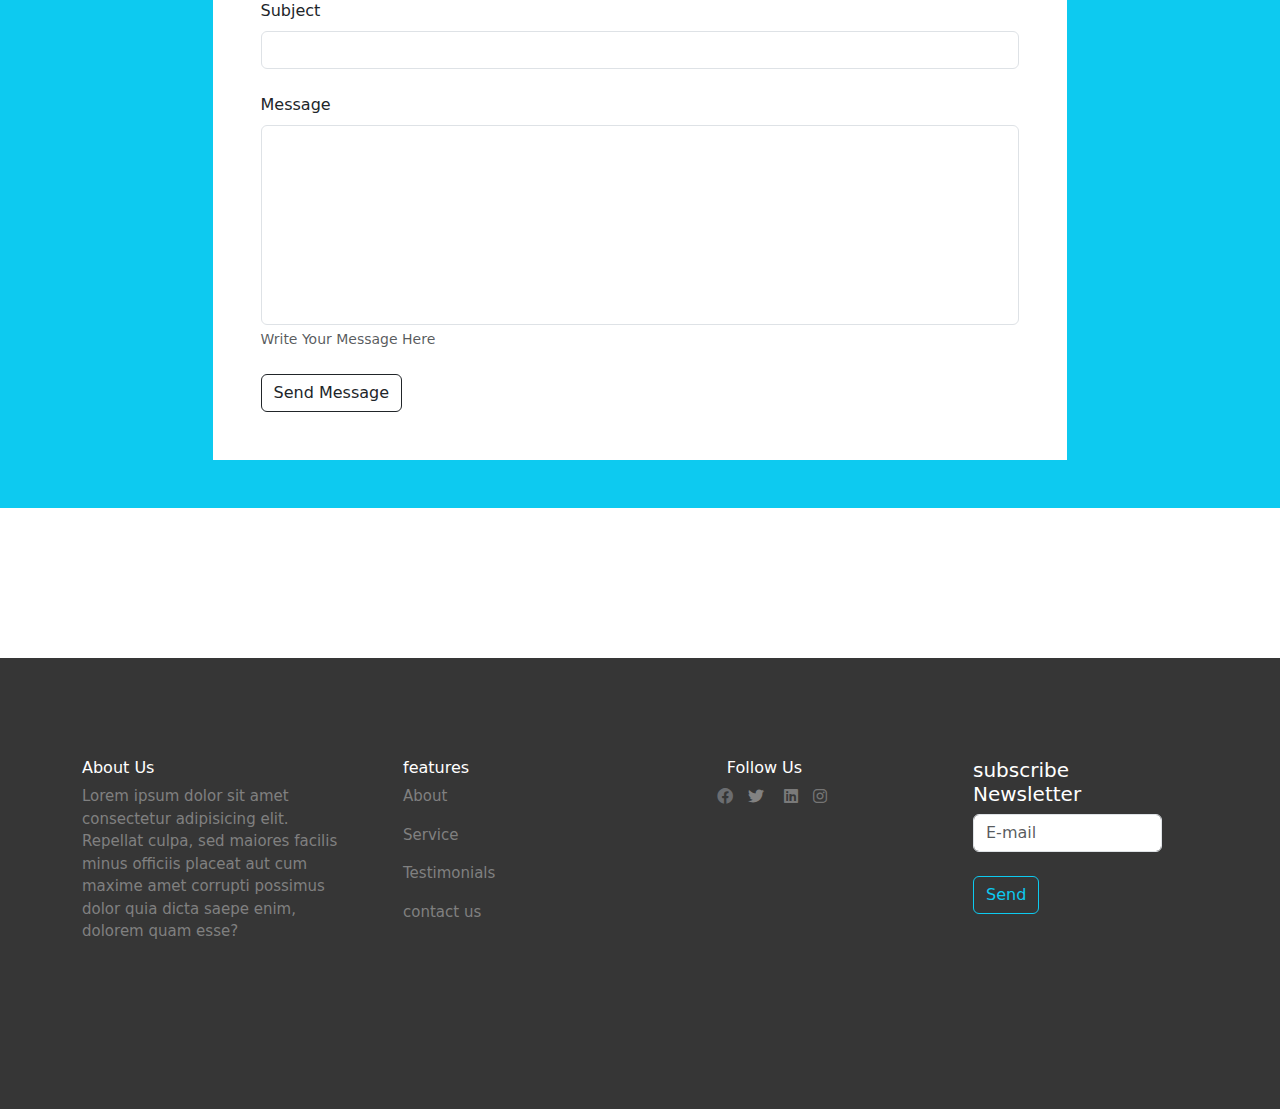
<file: final project.html>
<!DOCTYPE html>
<html lang="en">
<head>
    <meta charset="utf-8">
    <meta name="viewport" content="width=device-width, initial-scale=1">
    <title>Website Builders</title>
    <link rel="preconnect" href="https://fonts.googleapis.com">
    <link rel="preconnect" href="https://fonts.gstatic.com" crossorigin>
    <link href="https://fonts.googleapis.com/css2?family=Jost:ital,wght@0,100..900;1,100..900&display=swap" rel="stylesheet">

    <!-- <script src="https://kit.fontawesome.com/44e6bb82f2.js" crossorigin="anonymous"></script> -->
    <link rel="stylesheet" href="css/animate.css">
    <link rel="stylesheet" href="css/style.css">
    <link rel="stylesheet" href="css/bootstrap.min.css">
    <link rel="stylesheet" href="fontawesome/fontawesome-free-6.4.2-web/css/all.css">
    
</head>
<body>
    <section class="background-nav bg-opacity-50 ">
        <div class="container">
            <nav class="navbar navbar-expand-lg  ">
                <div class="container-fluid">
                  <img src="imeges/mainLogo.png" alt="img" class="logo">
                  <button class="navbar-toggler" type="button" data-bs-toggle="collapse" data-bs-target="#navbarSupportedContent" aria-controls="navbarSupportedContent" aria-expanded="false" aria-label="Toggle navigation">
                    <span class="navbar-toggler-icon"></span>
                  </button>
                  <div class="collapse navbar-collapse" id="navbarSupportedContent">
                    <ul class="navbar-nav me-auto mb-2 mb-lg-0">

                    </ul>
                    <ul class="d-flex navbar-nav ms-auto mb-2 mb-lg-0">
                        <li class="nav-item ">
                            <a class="nav-link active mx-2 text-white fs-5" aria-current="page" href="#">Home</a>
                          </li>
                          <li class="nav-item">
                            <a class="nav-link mx-2 text-white fs-5" href="#">Work</a>
                          </li>
                          <li class="nav-item">
                            <a class="nav-link mx-2 text-white fs-5" href="#">Service</a>
                          </li>
                          <li class="nav-item">
                            <a class="nav-link mx-2 text-white fs-5" href="#">About</a>
                          </li>
                          <li class="nav-item">
                            <a class="nav-link mx-2 text-white fs-5" href="#">Blog</a>
                          </li>
                        <li class="nav-item">
                            <a class="nav-link mx-2 text-white fs-5" href="#">Contact</a>
                        </li>
                    </ul>
                  </div>
                </div>
              </nav>
        </div>

        <div class="my_margin top-text">
            <h1 class="typed-text" id="typed"></h1>
            <p class="typed-p">Free Web Temblates By WebCreators.</p>
            <button class="btn btn-dark  ">Watch Vedio</button>
        </div>
    </section>

    <section class="container mt-5 top-text ">
        <div class="row">
            <div class="col-lg-4 mt-5 shadow-lg p-3 mb-5 rounded mymargin col-md-6">
                <h2 class="text-primary">Innovate</h2>
                <p class="mt-3">Lorem ipsum dolor sit amet consectetur, adipisicing elit. Doloremque sint iste, tempore officiis 
                    illum aut quod, optio accusantium reiciendis sed enim unde accusamus expedita consectetur nostrum ad vitae dolorem. Molestiae</p>
                <ul type="none" class="mt-3">
                    <li><i class="fa-solid fa-check fa-lg"></i> <span>Web Design</span></li> 
                    <li><i class="fa-solid fa-check fa-lg"></i> <span>Product Manegment</span></li>
                    <li><i class="fa-solid fa-check fa-lg"></i> <span>Proof of Concepts</span></li>
                </ul>
            </div>
            <div class="col-lg-4  mt-5 mt-5 mymargin  col-md-6">
                <h2 class="text-primary">Create</h2>
                <p class="mt-3">Lorem ipsum dolor sit amet consectetur, adipisicing elit. Doloremque sint iste, tempore officiis illum
                     aut quod, optio accusantium reiciendis sed enim unde accusamus expedita consectetur nostrum ad vitae dolorem. Molestiae</p>
                <ul type="none" class="mt-3">
                    <li><i class="fa-solid fa-check fa-lg"></i> <span>Web Design</span></li>
                    <li><i class="fa-solid fa-check fa-lg"></i> <span>Branding</span></li>
                    <li><i class="fa-solid fa-check fa-lg"></i> <span>web & App Development</span></li>
                </ul>
            </div>
            <div class="col-lg-4  mt-5 mt-5 shadow-lg p-3 mb-5 rounded mymargin  col-md-6">
                <h2 class="text-primary">Scale</h2>
                <p class="mt-3">Lorem ipsum dolor sit amet consectetur, adipisicing elit. Doloremque sint iste, tempore officiis illum 
                    aut quod, optio accusantium reiciendis sed enim unde accusamus expedita consectetur nostrum ad vitae dolorem. Molestiae</p>
                <ul type="none" class="mt-3">
                    <li><i class="fa-solid fa-check fa-lg"></i> <span>Soial Media</span></li>
                    <li><i class="fa-solid fa-check fa-lg"></i> <span>Paid Campaigns</span></li>
                    <li><i class="fa-solid fa-check fa-lg"></i> <span>Marketing & SEO</span></li>
                </ul>
            </div>
        </div>
    </section>

    <div class="container py-5 top-text">
        <div class="row">
            <div class="col-lg-6 py-5">
                <div class="mt-5">
                    <h5 class="text-primary">Amazing creative Team</h5>
                    <h2>We Love To Build Websites</h2>
                    <p class="mt-4" id="typed6"> </p>
                    <button class="btn btn-dark mt-5 rounded-2">Watch Vedio</button>
                </div>
            </div>
            <div class="col-lg-6 ">
                <img src="imeges/laptob.jpg" alt="img" width="700px" class="img-fluid my_image wow slideInRight" data-wow-offset="10"  data-wow-iteration="10" data-wow-duration="3s">
                <!-- class="wow slideInLeft" data-wow-duration="2s" data-wow-delay="5s" -->
            </div>
        </div>
    </div>

    <div style="text-align: center;margin-top: 120px;" class="top-text mypadding">
        <h1>Our Works</h1>
        <p >Lorem ipsum dolor sit amet consectetur adipisicing elit. Corporis inventore nobisharum aut impedit
             commodi? Quis delectus dignissimos necessitatibus labore voluptatem, </p>
    </div>
    <section class="container-fluid my-5 px-3">
        <div class="row row-cols-md-1">
            <div class="col-lg-4 col-sm-6 col-md-6">
                <img src="imeges/im2.jpg" alt="img" class="img-fluid">
            </div>
            <div class="col-lg-4 col-sm-6 col-md-6">
                <img src="imeges/im3.jpg" alt="img"  class="img-fluid">
            </div>
            <div class="col-lg-4 col-sm-6 col-md-6">
                <img src="imeges/im4.jpg" alt="img" class="img-fluid">
            </div>
        </div>
        <div class="row mt-3 row-cols-md-1">
            <div class="col-lg-4 col-sm-6 col-md-6">
                <img src="imeges/im5.jpg" alt="img"  class="img-fluid">
            </div>
            <div class="col-lg-4 col-sm-6 col-md-6">
                <img src="imeges/im6.jpg" alt="img"  class="img-fluid">
            </div>
            <div class="col-lg-4 col-sm-6 col-md-6">
                <img src="imeges/im7.jpg" alt="img" class="img-fluid">
            </div>
        </div>
    </section>

    <section>
        <div class="container bg-black text-white py-3 px-3 mt-5 top-text ">
            <div class="row">
                <div class="col-lg-5">
                    <img src="imeges/im8.jpg" alt="img" class="img-fluid me-1">
                </div>
                <div class="col-lg-1">
                    <!-- spacer -->
                </div>
                <div class="col-lg-6">

                    <div class="row">
                        <div class="col-6 py-4 px-4">
                            
                                <i class="fa-solid fa-umbrella" style="color: aliceblue; margin-right: 10px;"></i><span>strategy</span>
                                <p class="mt-3">Lorem ipsum dolor sit amet consectetur adipisicing elit. Mollitia repellendus facere</p>
                                <a href="#" class="text-white mt-3">Read More</a>
                            
                        </div>
                        <div class="col-6  py-4 px-4">
                            
                                <i class="fa-solid fa-umbrella" style="color: aliceblue; margin-right: 10px;"></i><span>strategy</span>
                                <p class="mt-3">Lorem ipsum dolor sit amet consectetur adipisicing elit. Mollitia repellendus facere</p>
                                <a href="#" class="text-white mt-3">Read More</a>
                            
                        </div>
                    </div>

                    <div class="row mt-3">
                        <div class="col-6  py-4 px-4">
                            
                                <i class="fa-solid fa-umbrella" style="color: aliceblue; margin-right: 10px;"></i><span>strategy</span>
                                <p class="mt-3">Lorem ipsum dolor sit amet consectetur adipisicing elit. Mollitia repellendus facere</p>
                                <a href="#" class="text-white mt-3">Read More</a>
                            
                        </div>
                        <div class="col-6  py-4 px-4">
                            
                                <i class="fa-solid fa-umbrella" style="color: aliceblue; margin-right: 10px;"></i><span>strategy</span>
                                <p class="mt-3">Lorem ipsum dolor sit amet consectetur adipisicing elit. Mollitia repellendus facere</p>
                                <a href="#" class="text-white mt-3">Read More</a>
                            
                        </div>
                    </div>

                </div>
            </div>
        </div>
    </section>


    <div class="my-5 py-5 testimonials mypadding top-text">
        <h1 class="my-5">Testimonials</h1>
        <p>Lorem ipsum dolor sit amet consectetur adipisicing elit. Corporis inventorenobis harum aut impedit
             commodi? Quis delectus dignissimos necessitatibus labore voluptatem, </p>
        <div class="d-flex justify-content-center mt-4">
            <img src="imeges/pr11.jpg" alt="img" width="50px" >
            <p style="margin: 10px 10px;">Robert Williams</p>
        </div>
    </div>
    <section class="container mt-5 b top-text ">
        <h1 class="my-5 text-center py-5">Our Services</h1>
        <div class="row mt-5">
            <div class="col-lg-4 col-sm-6 py-5 px-5 bg-gray mymargin col-md-6 ">
                <i class="fa-solid fa-laptop"></i> <span>Web Design</span>
                <p>Lorem ipsum dolor sit amet, consectetur adipisicing elit. Iste inventore impedit odit corporis debitis reprehenderit officiis ut? Similique, possimus illum</p>
                <a href="#" class="btn btn-outline-primary">Read More</a>
            </div>
            <div class="col-lg-4 col-sm-6 py-5 px-5 mymargin col-md-6 ">
                <i class="fa-solid fa-laptop"></i> <span>ECommerce</span>
                <p>Lorem, ipsum dolor sit amet consectetur adipisicing elit. Praesentium error suscipit repellendus voluptatibus, nobis illum. Voluptates harum dolore obcaecati</p>
                <a href="#" class="btn btn-outline-primary">Read More</a>
            </div>
            <div class="col-lg-4 col-sm-6 py-5 px-5 bg-gray mymargin col-md-6">
                <i class="fa-solid fa-laptop"></i> <span>Web Applecations</span>
                <p>Lorem, ipsum dolor sit amet consectetur adipisicing elit. Quidem ullam sapiente perferendis repellendus! Aliquam sint nobis vitae voluptatibus nam sed, </p>
                <a href="#" class="btn btn-outline-primary">Read More</a>
            </div>
        </div>
        <div class="row mt-5">
            <div class="col-lg-4 col-sm-6 py-5 px-5 mymargin col-md-6">
                <i class="fa-solid fa-laptop"></i> <span>Branding</span>
                <p>Lorem ipsum, dolor sit amet consectetur adipisicing elit. Culpa repudiandae magnam veniam ratione velit consectetur unde repellendus, cumque asperiores magni </p>
                <a href="#" class="btn btn-outline-primary">Read More</a>
            </div>
            <div class="col-lg-4 col-sm-6 py-5 px-5 bg-gray mymargin col-md-6">
                <i class="fa-solid fa-laptop"></i> <span>Copy Writing</span>
                <p>Lorem ipsum dolor sit amet consectetur adipisicing elit. Illum, quam dicta? Odit cum hic alias rem quae asperiores consectetur numquam quod unde eum voluptas </p>
                <a href="#" class="btn btn-outline-primary">Read More</a>
            </div>
            <div class="col-lg-4 col-sm-6 py-5 px-5 mymargin col-md-6">
                <i class="fa-solid fa-laptop"></i> <span>Mobile Applecation</span>
                <p>Lorem ipsum dolor sit amet consectetur, adipisicing elit. Odio quo nulla maiores ratione obcaecati non voluptatem repellendus mollitia vel ipsa maxime volup</p>
                <a href="#" class="btn btn-outline-primary">Read More</a>
            </div>
        </div>
    </section>
    <div class="container me-5 my_margin top-text new_span">
        <div class="row">
            <div class="col-lg-6">
                <div>
                    <h1>About Us</h1>
                    <p class="my-3">Lorem ipsum dolor sit amet consectetur adipisicing elit. Repellat, aspernatur. Nemo molestiae quo consectetur. Illo asperiores doloribus, libero assumenda porro temporibus perferendis eum quibusdam eligendi dignissimos facere quae consectetur fuga.</p>
                </div>
                <div class="row my_margin">
                    <div class="col-6  mt-5 newMargin">
                        <div>
                            
                            <i class="fa-solid fa-laptop"></i><span>Web And Mobile Specialites</span>
                            <p class=" mt-2">Lorem ipsum dolor sit amet consectetur adipisicing elit.
                                 Esse explicabo, corporis doloribus quas hic deleniti</p>
                            <a href="#" class="btn btn-outline-primary mt-2">learn More</a>
                        </div> 
                    </div>
                    <div class="col-6 mt-5">
                        <div>
                            <i class="fa-solid fa-laptop"></i><span>Intuitive Thinkers</span>
                            <p class=" mt-2">Lorem ipsum dolor sit amet consectetur adipisicing elit.
                                 Esse explicabo, corporis doloribus quas hic deleniti</p>
                            <a href="#" class="btn btn-outline-primary  mt-2">learn More</a>
                        </div>
                    </div>
                </div>
            </div>
            <div class="col-lg-6 px-5">
                <img src="imeges/im8.jpg" alt="img" class="img-fluid top-margin">
            </div>
        </div>
    </div>
    <section class="container ourteam_section top-text">
        <h1 class=" py-5 my_margin">Our Team</h1>
        <div class="row">
            <div class="col-lg-4">
                <img src="imeges/pr11.jpg" alt="img" class="mywidth" width="100px">
                <p>John Rooster</p>
                <p>Lorem ipsum dolor sit amet consectetur adipisicing elit. Adipisci, a et odio repellat molestiae facere tenetur possimus illum explicabo velit. Officia distinctio neque </p>
                <i class="fa-brands fa-facebook" style="color: #6b6d70;"></i><span><i class="fa-brands fa-twitter" style="color: #828282;"></i></span><span><i class="fa-brands fa-linkedin" style="color: #7a7a7a;"></i></span><span><i class="fa-brands fa-instagram" style="color: #757575;"></i></span>
            </div>
            <div class="col-lg-4">
                <img src="imeges/pr22.jpg" alt="img" class="mywidth top-margin" width="100px">
                <p>John Rooster</p>
                <p>Lorem ipsum dolor sit amet consectetur adipisicing elit. Adipisci, a et odio repellat molestiae facere tenetur possimus illum explicabo velit. Officia distinctio neque </p>
                <i class="fa-brands fa-facebook" style="color: #6b6d70;"></i><span><i class="fa-brands fa-twitter" style="color: #828282;"></i></span><span><i class="fa-brands fa-linkedin" style="color: #7a7a7a;"></i></span><span><i class="fa-brands fa-instagram" style="color: #757575;"></i></span>
            </div>
            <div class="col-lg-4">
                <img src="imeges/pr33.jpg" alt="img" class="mywidth top-margin" width="100px">
                <p>John Rooster</p>
                <p>Lorem ipsum dolor sit amet consectetur adipisicing elit. Adipisci, a et odio repellat molestiae facere tenetur possimus illum explicabo velit. Officia distinctio neque </p>
                <i class="fa-brands fa-facebook" style="color: #6b6d70;"></i><span><i class="fa-brands fa-twitter" style="color: #828282;"></i></span><span><i class="fa-brands fa-linkedin" style="color: #7a7a7a;"></i></span><span><i class="fa-brands fa-instagram" style="color: #757575;"></i></span>
            </div>
        </div>
    </section>

    <section class="bg-info top-text">
        <div class="container py-5 d-lg-flex justify-content-center my_margin ">
            <div class="row">
                <h1>Contact Us</h1>
                <div class="col-lg-12 bg-white px-5 py-5 mt-5 myform ">
                    <h4 class="mb-4">Contact Form</h4>
                    <form >
                        <div class="d-inline-flex flex-row justify-content-center mb-4">
                            <div class="me-5 ">
                                <label for="fname">First Name</label>
                                <input type="text" name="fname" class="form-control rounded-3" id="fname" placeholder="First Name">
                            </div>
                            <div class="">
                                <label for="lname">Last Name</label>
                                <input type="text" name="lname" class="form-control" id="lname" placeholder="Last Name">
                            </div>
                        </div>

                        <div class="mb-4 d-block">
                          <label for="exampleInputEmail1" class="form-label">Email</label>
                          <input type="email" class="form-control" id="exampleInputEmail1" aria-describedby="emailHelp">
                          <div id="emailHelp" class="form-text">We'll never share your email with anyone else.</div>
                        </div>
                        <div class="mb-4">
                          <label for="exampleInputPassword1" class="form-label">Subject</label>
                          <input type="text" class="form-control" id="exampleInputPassword1">
                        </div>
                        <div class="mb-4">
                            <label for="Message" class="form-label">Message</label><br>
                            <input type="text" name="Message" class="form-control input" id="Message">
                            <div id="emailHelp" class="form-text">Write Your Message Here</div>
                        </div>
 
                        <button type="submit" class="btn btn-outline-dark">Send Message</button>
                      </form>
                </div>
            </div>
        </div>
    </section>

    <footer class="px-5 my_margin top-text marg">
        <div class="container">
            <div class="row">
                <div class="col-lg-3 pe-3">
                    <h6>About Us</h6>
                    <p>Lorem ipsum dolor sit amet consectetur adipisicing elit. Repellat culpa, 
                        sed maiores facilis minus officiis placeat aut cum maxime amet corrupti 
                        possimus dolor quia dicta saepe enim, dolorem quam esse?</p>   
                </div>
                <div class="col-lg-3 ps-5 top-margin">
                    <h6>features</h6>
                    <p>About</p>
                    <p>Service</p>
                    <p>Testimonials</p>
                    <p>contact us</p>
                </div>
                <div class="col-lg-3 text-center pe-5 top-margin">
                    <h6>Follow Us</h6>
                    <i class="fa-brands fa-facebook" style="color: #6b6d70;"></i><span><i class="fa-brands fa-twitter" style="color: #828282;"></i></span><span>
                        <i class="fa-brands fa-linkedin" style="color: #7a7a7a;"></i></span><span><i class="fa-brands fa-instagram" style="color: #757575;"></i></span>
                </div>
                <div class="col-lg-3 px-5 top-margin">
                    <h5>subscribe Newsletter</h5>
                    <input type="email" name="email" class="form-control" id="email" placeholder="E-mail" ><br>
                    <button class="btn btn-outline-info">Send</button>
                </div>
            </div>
        </div>

    </footer>
    <script src="js/wow.min.js"></script>
    <!-- <script src="https://unpkg.com/typed.js@2.1.0/dist/typed.umd.js"></script> -->
    <script src="js/typed.umd.js"></script>
    <script src="js/bootstrap.bundle.min.js"></script>
    
    <script>
        new WOW().init();
        // wow = new WOW()
        // wow.init();

        let typed = new Typed("#typed", {
            strings: [' We Love To Build Websites`'],
            typeSpeed: 50,
            backSpeed: 0,
            backDelay: 500,
            startDelay: 1000,
            loop: false,
        });
        let typed6 = new Typed('#typed6', {
            strings: [` We Love To Build Websites Lorem ipsum dolor sit, 
                        amet consectetur adipisicing elit. Nam sunt nulla culpa itaque,
                        atque assumenda, quas totam magnam sed aperiam officia 
                        qui molestias ipsam deserunt quia dolor omnis, blanditiis undo`,`Free Web Temblates By WebCreator Lorem ipsum dolor,
                        sit amet consectetur adipisicing elit. Optio a amet dolores consequatur doloremque reiciendis quasi,
                        explicabo aliquam, rem atque quia soluta ratione porro, eligendi magnam voluptate voluptatem reprehenderit sapiente?`],
            typeSpeed: 20,
            backSpeed: 0,
            loop: true
        });
    </script>
</body>
</html>
</file>
<file: css/style.css>
body{
    font-family: "Jost", sans-serif;
}
p{
    color: gray;
}
.logo{
    width: 250px;
}
.nav-link {
    font-size: 70px;
    font-weight: 500;
    color: white;
}
.nav-item{
    margin-right: 20px;
}
/* .myimage{
    background-color: black;
    width: 600px;
    height: 600px;
    border-radius: 50%;
} */
.top-text h1{
    font-size: calc(1.375rem + 1.5vw);
}
.top-text p{
    font-size: 15px;
}
.btn{
    
    font-size: 6px;
}
.x{
    display: flex;
    gap: 35px;
    color: black;
    margin-right: 70px;
}
.x li{
    display: flex;

}
.testimonials{
    text-align: center;
}
.background-nav{
    width: 100%;
    height: 700px;
    background-image: url(../imeges/desk1.jpg);
    background-repeat: no-repeat;
    background-size: cover;
    /* opacity: 0.5; */
    text-align: center;
    color: aliceblue;
}
.my_margin{
    margin-top: 150px;
}
.mypadding{
    padding: 10px 350px;
}
button{
    border-color: aliceblue;
    border-radius: 20px;
    padding: 10px 25px;
    font-size: smaller;
    margin-top: 20px;
}
h1{
    margin-top: 10px;
    word-spacing: 10px;
}
h2,i{
    color: rgb(0, 106, 255);
}

.fa-solid{
    font-size: 22px;
    margin-right: 5px;
}

.b p{
    margin-left: 40px;
    color: gray;
}
.b a{
    margin-left: 40px;
    color: rgb(1, 141, 228);
}

.card2{
    width: 1200px;
    height: 510px;
    margin: 50px 120px;
    color: black;
    display: grid;
    grid-template-columns: repeat(2, 1fr);
    justify-content: flex-end;
    align-items: center;
    display: flex;
}
.card22{
    grid-template-rows: 45% 25% 25%;
}
.ourteam_section{
    text-align: center;
}
.ourteam_section h1{
    margin-top: 100px;
    margin-bottom: 50px;
}  
.ourteam_section i{
    margin-left: 10px;
} 
.card3{
    margin: 100px 400px;
    background-color: rgb(255, 255, 255);
    width: 600px;
    height: 700px;
    padding: 20px;
}  
footer{
    color: white;
    background-color: rgb(54, 54, 54);
    padding-bottom: 150px;
    padding-top: 100px;
   
}
footer i{
    margin-left: 15px;
}

.bg-gray{
    background-color: rgb(215, 215, 215);
    border: 1px;
    border-radius: 20px;
}
.myshadow{
    box-shadow: 12px 14px 65px 0px rgba(0,0,0,0.75);
    border-radius: 20px;
}
.input{
    width: 1000px;
    height: 200px;
}



/*   media queries    */

    /* mobile */
    @media (max-width:576px) {
        .logo{
            width: 170px;
        }
        .navbar a{
            font-size: 11px !important;
        }
        .top-text h1{
            font-size: 18px;
        }
        .top-text p{
            font-size: 11px;
        }
        .background-nav{
            height: 460px;
        }
        .my_margin{
            margin: 50px;
        }
        .top-text button{
            width: 70px;
            font-size: 8px;
        }
        .top-text h2{
            font-size: 16px;
        }
        .top-text li{
            font-size: 10px;
        }
        .mymargin{
            width: 350px !important;
            margin-left: 13px;
        }
        .top-text h5{
            font-size: 12px;
        }
        .my_image{
            width: 234px;
            margin-left: 128px;
            margin-top: -80px;
        }
        .mypadding{
            padding: 10px 30px;
        }
        .top-text a{
            width: 70px;
            font-size: 8px;
        }
        .new_span span{
            font-size: 11px;
        }
        .mywidth{
            width: 70px !important;
        }
        .top-margin{
            margin-top: 50px !important;
        }
        .marg{
            margin: 0px;
        }
        .top-text form,::placeholder{
            font-size: 13px;
        }
        .myform{
            width: 95% !important;
            margin-left: 10px;
        }
        .ourteam_section h1{
            margin: 0px 10px;
        }
    }

    /* tablet */
    @media (min-width:577px) and (max-width:991px){
        .logo{
            width: 200px;
        }
        .navbar a{
            font-size: 15px !important;
        }
        .my_image{
            width: 60% !important;
            margin-left: 350px;
            margin-top: -135px;
        }
        .top-text h1{
            font-size: 30px;
        }
        .top-text p,li{
            font-size: 15px
        }
        .top-text button{
            width: 82px;
            font-size: 10px;
        }
        .mypadding {
            padding: 10px 50px;
        }
        .top-text form,::placeholder{
            font-size: 13px;
        }
        .top-margin{
            margin-top: 50px !important;
        }
    }
</file>
